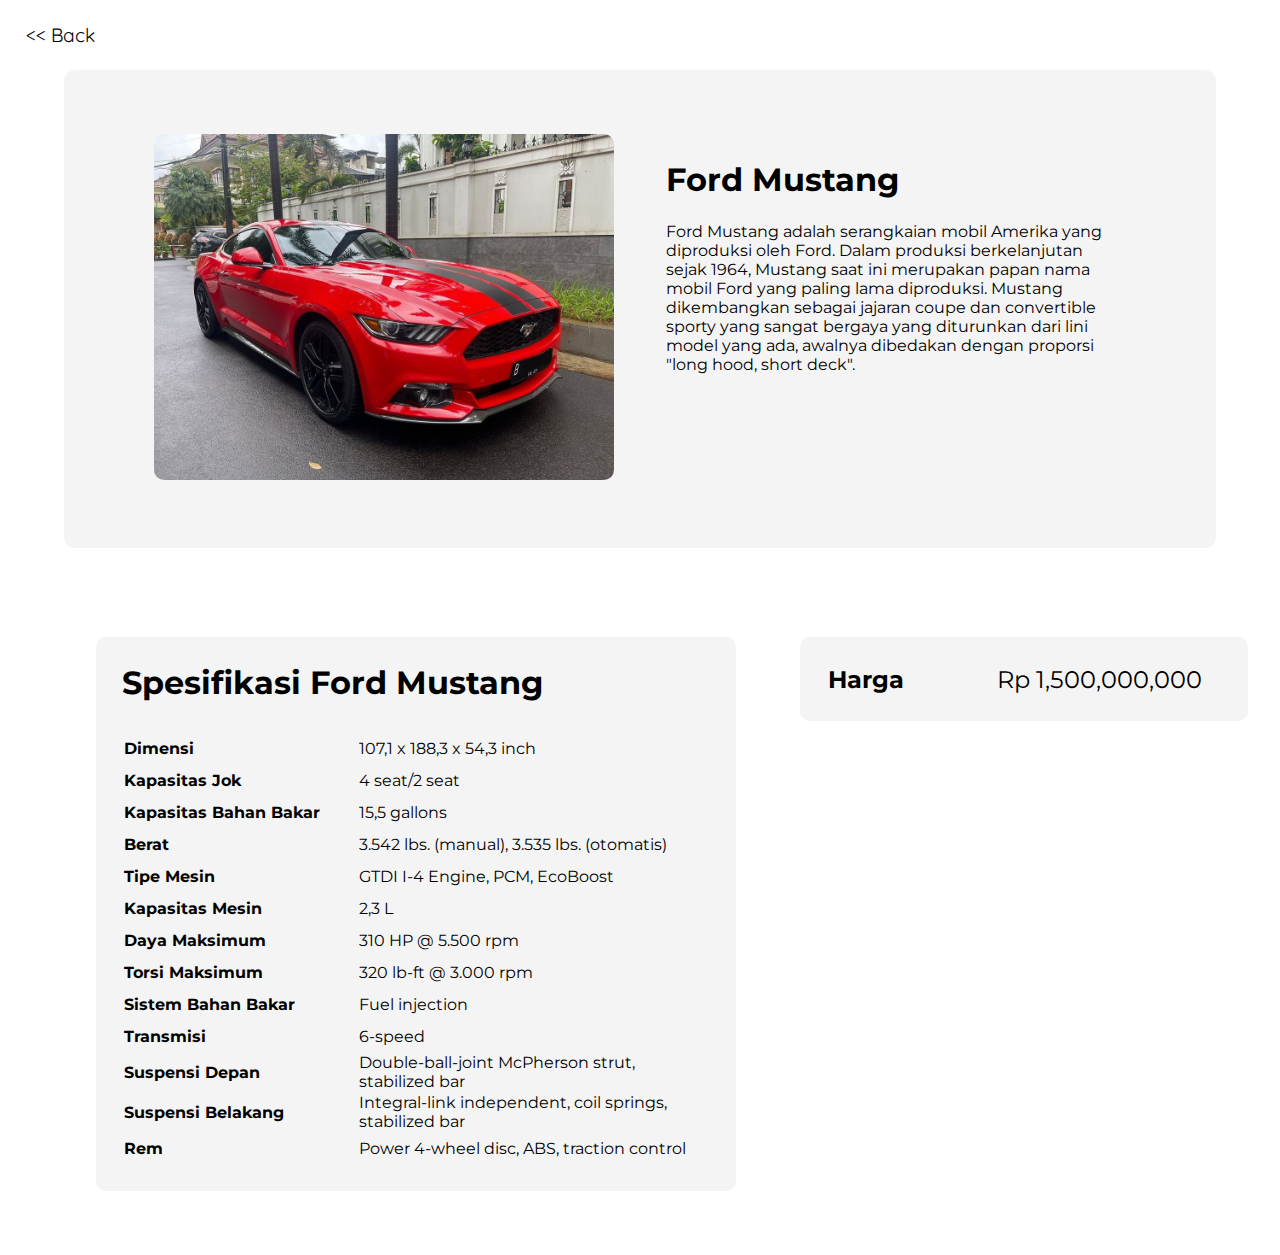
<file: informasi/spec/ford-mustang.html>
<!DOCTYPE html>
<html lang="en">

<head>
    <meta charset="UTF-8">
    <meta http-equiv="X-UA-Compatible" content="IE=edge">
    <meta name="viewport" content="width=device-width, initial-scale=1.0">
    <link rel="stylesheet" href="../../assets/ford-mustang.css?v=<?php echo time(); ?>">
    <link rel="preconnect" href="https://fonts.googleapis.com">
    <link rel="preconnect" href="https://fonts.gstatic.com" crossorigin>
    <link
        href="https://fonts.googleapis.com/css2?family=Battambang:wght@100;300;400&family=Montserrat:wght@400;700&family=Noto+Sans:ital,wght@0,100;0,300;0,400;0,700;1,400&family=Quicksand:wght@300;400&family=Roboto:wght@400;500;700&display=swap"
        rel="stylesheet">
    <link rel="preconnect" href="https://fonts.googleapis.com">
    <link rel="preconnect" href="https://fonts.gstatic.com" crossorigin>
    <link href="https://fonts.googleapis.com/css2?family=Montserrat:wght@400;500&display=swap" rel="stylesheet">
    <link rel="stylesheet" href="https://cdn.jsdelivr.net/npm/swiper@9/swiper-bundle.min.css" />
    <title> GarageRX | Indonesia </title>
</head>

<body>
    <div class="back">
        <a href="../mobil.html">
            << Back </a> </div> <div class="container">
                <div class="wrapper">
                    <div class="img">
                        <img src="../../images/Ford-Mustang-View.jpg" alt="Ford Mustang">
                    </div>

                    <div class="desc">
                        <h1> Ford Mustang </h1>
                        <p> Ford Mustang adalah serangkaian mobil Amerika yang diproduksi oleh Ford. Dalam produksi
                            berkelanjutan sejak 1964, Mustang saat ini merupakan papan nama mobil Ford yang paling lama
                            diproduksi. Mustang dikembangkan sebagai jajaran coupe dan convertible sporty yang sangat
                            bergaya yang diturunkan dari lini model yang ada, awalnya dibedakan dengan proporsi "long
                            hood, short deck". </p>
                    </div>
                </div>
    </div>

    <div class="container2">
        <div class="wrapper2">
            <h1> Spesifikasi Ford Mustang </h1>
            <table>
                <tr>
                    <th>Dimensi</th>
                    <td>107,1 x 188,3 x 54,3 inch</td>
                </tr>
                <tr>
                    <th>Kapasitas Jok</th>
                    <td>4 seat/2 seat</td>
                </tr>
                <tr>
                    <th>Kapasitas Bahan Bakar</th>
                    <td>15,5 gallons</td>
                </tr>
                <tr>
                    <th>Berat</th>
                    <td>3.542 lbs. (manual), 3.535 lbs. (otomatis)</td>
                </tr>
                <tr>
                    <th>Tipe Mesin</th>
                    <td>GTDI I-4 Engine, PCM, EcoBoost</td>
                </tr>
                <tr>
                    <th>Kapasitas Mesin</th>
                    <td>2,3 L</td>
                </tr>
                <tr>
                    <th>Daya Maksimum</th>
                    <td>310 HP @ 5.500 rpm</td>
                </tr>
                <tr>
                    <th>Torsi Maksimum</th>
                    <td>320 lb-ft @ 3.000 rpm</td>
                </tr>
                <tr>
                    <th>Sistem Bahan Bakar</th>
                    <td>Fuel injection</td>
                </tr>
                <tr>
                    <th>Transmisi</th>
                    <td>6-speed</td>
                </tr>
                <tr>
                    <th>Suspensi Depan</th>
                    <td>Double-ball-joint McPherson strut, stabilized bar</td>
                </tr>
                <tr>
                    <th>Suspensi Belakang</th>
                    <td>Integral-link independent, coil springs, stabilized bar</td>
                </tr>
                <tr>
                    <th>Rem</th>
                    <td>Power 4-wheel disc, ABS, traction control</td>
                </tr>
            </table>
        </div>

        <div class="wrapper3">
            <table>
                <tr>
                    <th>Harga</th>
                    <td>Rp 1,500,000,000</td>
                </tr>
            </table>
        </div>
    </div>
</body>

</html>
</file>
<file: assets/ford-mustang.css>
* {
    margin: 0;
    padding: 0;
    box-sizing: border-box;
}

body {
    height: auto;
    display: flex;
    flex-direction: column;
    justify-content: space-around;
}

.back {
    display: flex;
    align-items: center;
    height: 70px;
}

.back a {
    font-size: 1.2em;
    font-family: 'Quicksand', sans-serif;
    text-decoration: none;
    color: #000;
    margin-left: 2%;
}

.back a:hover {
    color: #ff9f31;
    transition: .2s ease;
}

.container {
    display: flex;
    justify-content: center;
    height: fit-content;
    background: #ffffff;
    margin-bottom: 2%;
}

.wrapper {
    padding: 5%;
    background: #f4f4f4;
    width: 90%;
    height: auto;
    display: flex;
    justify-content: space-around;
    align-items: center;
    border-radius: 10px;
    margin-bottom: 5%;
}

.wrapper .img {
    width: 45%;
}

.wrapper img {
    width: 100%;
    border-radius: 10px;
}

.wrapper .desc {
    width: 45%;
    height: 85%;
    font-family: 'Montserrat', sans-serif;
}

.desc h1 {
    margin-bottom: 5%;
}



/* CONTAINER2 */
.container2 {
    display: flex;
    height: 100%;
    background: #ffffff;
    flex-wrap: wrap;
    justify-content: center;
}

.wrapper2 {
    font-family: 'Montserrat', sans-serif;
    margin-left: 5%;
    padding: 2%;
    background: #f4f4f4;
    width: 50%;
    height: fit-content;
    display: flex;
    flex-direction: column;
    border-radius: 10px;
    margin-bottom: 5%;
    margin-right: 5%;
}

.wrapper2 h1 {
    margin-bottom: 5%;
}

.wrapper2 th {
    text-align: left;
    height: 30px;
    width: 40%;
}

/* HARGA */
.wrapper3 {
    font-family: 'Montserrat', sans-serif;
    background: #f4f4f4;
    padding: 2%;
    height: 100%;
    width: 35%;
    border-radius: 10px;
    font-size: 1.5em;
}

.wrapper3 th {
    width: 45%;
    text-align: left;
}

/* RESPONSIVE BREAKPOINT */
@media screen and (max-width: 450px) {
    .wrapper {
        display: flex;
        align-items: start;
        flex-wrap: wrap;
        height: fit-content;
    }

    .wrapper .img {
        width: 100%;
    }

    .wrapper .desc {
        width: 100%;
    }

    .desc h1 {
        font-size: 20px;
    }

    .desc p {
        font-size: .9em;
    }

    .wrapper2 {
        width: 100%;
    }

    .wrapper2 h1 {
        font-size: 20px;
    }

    .wrapper2 th,
    .wrapper2 td {
        font-size: .8em;
    }

    .wrapper3 {
        width: 90%;
    }

    .wrapper3 th,
    .wrapper3 td {
        font-size: .65em;
    }
}



@media screen and (max-width: 945px) {
    .wrapper {
        display: flex;
        align-items: start;
        flex-wrap: wrap;
        height: fit-content;
    }

    .wrapper .img {
        width: 80%;
        margin-bottom: 10%;
    }

    .wrapper .desc {
        width: 100%;
    }

    .desc h1 {
        font-size: 20px;
    }

    .desc p {
        font-size: .9em;
    }

    .wrapper2 {
        width: 100%;
    }

    .wrapper2 h1 {
        font-size: 20px;
    }

    .wrapper2 th,
    .wrapper2 td {
        font-size: .8em;
    }

    .wrapper3 {
        width: 90%;
    }

    .wrapper3 th,
    .wrapper3 td {
        font-size: .65em;
    }
}
</file>
